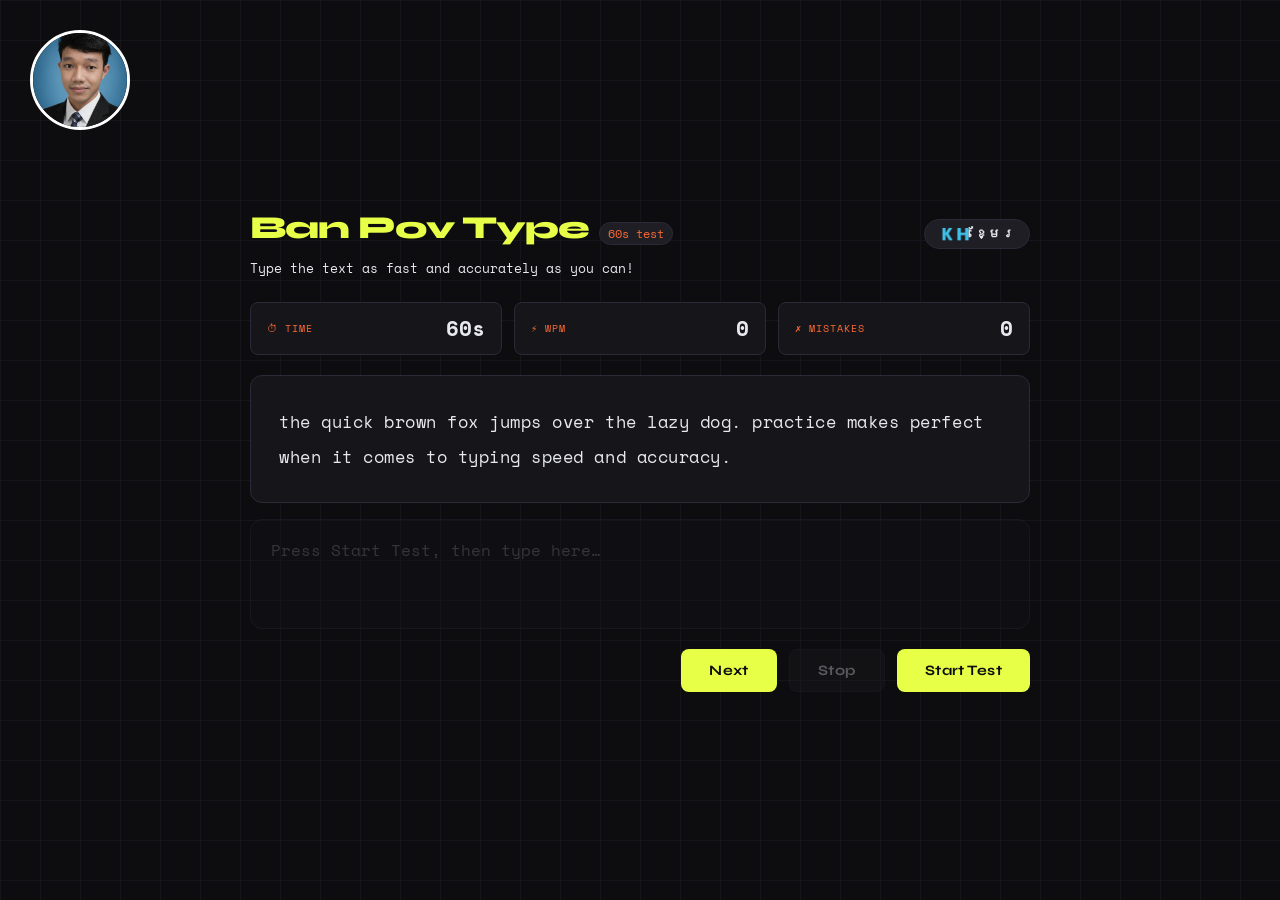
<file: app/index.html>
<!DOCTYPE html>
<html lang="en">
<head>
  <meta charset="UTF-8"/>
  <meta name="viewport" content="width=device-width, initial-scale=1.0"/>
  <title>Ban Pov Type</title>
  <link href="https://fonts.googleapis.com/css2?family=Space+Mono:wght@400;700&family=Syne:wght@400;700;800&family=Kantumruy+Pro:wght@400;600;700&display=swap" rel="stylesheet"/>
  <link rel="stylesheet" href="./src/style.css"/>
  <link rel="icon" type="image/png" href="./images/image.png">
  <img src="./images/typing.png" class="circle-logo">
</head>
<body>

  <!-- ══ PAGE 1: TYPING TEST ══ -->
  <div class="page" id="page-typing">
    <div class="inner">
      <header>
        <h1>Ban Pov Type</h1>
        <span id="badge-text">60s test</span>
        <button id="lang-toggle" class="lang-btn">🇰🇭 ខ្មែរ</button>
      </header>

      <p class="description" id="description-text">Type the text as fast and accurately as you can!</p>

      <div class="stats-bar">
        <div class="stat-chip" id="time-chip">
          <span class="label" id="label-time">⏱ Time</span>
          <span class="value" id="time">60s</span>
        </div>
        <div class="stat-chip">
          <span class="label" id="label-wpm">⚡ WPM</span>
          <span class="value" id="live-wpm">0</span>
        </div>
        <div class="stat-chip">
          <span class="label" id="label-mistakes">✗ Mistakes</span>
          <span class="value" id="mistakes">0</span>
        </div>
      </div>

      <div id="quote" class="quote-box">
        <span style="color:var(--muted)" class="loading">Loading quote</span>
      </div>

      <textarea id="quote-input" placeholder="Press Start Test, then type here…" disabled></textarea>

      <div class="btn-row">
        <button id="btn-next" class="btn-primary">Next</button>
        <button id="stop-test" class="btn-secondary" disabled>Stop</button>
        <button id="start-test" class="btn-primary">Start Test</button>
      </div>
    </div>
  </div>

  <!-- ══ PAGE 2: RESULTS ══ -->
  <div class="page" id="page-result">
    <div class="inner">
      <div class="result-header">
        <span class="trophy" id="rating-badge">🏅</span>
        <h2 id="rating-text">—</h2>
        <p id="rating-sub">—</p>
      </div>

      <div class="result-grid">
        <div class="result-card">
          <div class="rc-label" id="rc-label-wpm">WPM</div>
          <div class="rc-value" id="r-wpm">—</div>
          <div class="rc-unit" id="rc-unit-wpm">words / min</div>
        </div>
        <div class="result-card">
          <div class="rc-label" id="rc-label-time">Time</div>
          <div class="rc-value" id="r-time">—</div>
          <div class="rc-unit" id="rc-unit-time">seconds used</div>
        </div>
        <div class="result-card">
          <div class="rc-label" id="rc-label-accuracy">Accuracy</div>
          <div class="rc-value" id="r-accuracy">—</div>
          <div class="rc-unit" id="rc-unit-accuracy">percent</div>
        </div>
        <div class="result-card">
          <div class="rc-label" id="rc-label-mistakes">Mistakes</div>
          <div class="rc-value" id="r-mistakes">—</div>
          <div class="rc-unit" id="rc-unit-errors">errors</div>
        </div>
      </div>

      <div class="rating-row">
        <div class="rating-badge" id="rating-badge-2">🏅</div>
        <div>
          <div class="rating-text" id="rating-text-2">—</div>
          <div class="rating-sub" id="rating-sub-2">—</div>
        </div>
      </div>

      <div class="result-action-row">
        <button id="btn-try-again" class="btn-secondary">↺ Try Again</button>
        <button id="btn-next-quote" class="btn-primary">Next Quote →</button>
      </div>
    </div>
  </div>

  <script src="./src/script.js"></script>
</body>
</html>
</file>
<file: app/src/style.css>
:root {
      --bg: #0d0d0f;
      --surface: #16161a;
      --surface2: #1e1e24;
      --accent: #e8ff47;
      --accent2: #ff6b35;
      --text: #e8e8f0;
      --muted: #5a5a72;
      --success: #50fa7b;
      --fail: #ff5555;
      --border: #2a2a38;
    }

    * { margin: 0; padding: 0; box-sizing: border-box; }

    body {
      background: var(--bg);
      color: var(--text);
      font-family: 'Syne', sans-serif;
      min-height: 100vh;
      overflow-x: hidden;
    }

    body::before {
      content: '';
      position: fixed;
      inset: 0;
      background-image:
        linear-gradient(var(--border) 1px, transparent 1px),
        linear-gradient(90deg, var(--border) 1px, transparent 1px);
      background-size: 40px 40px;
      opacity: 0.3;
      pointer-events: none;
      z-index: 0;
    }

    /* ── Page system ── */
    .page {
      position: fixed;
      inset: 0;
      display: flex;
      flex-direction: column;
      align-items: center;
      justify-content: center;
      padding: 24px 20px;
      overflow-y: auto;
      z-index: 1;
      transition: transform 0.5s cubic-bezier(0.77, 0, 0.18, 1),
                  opacity  0.5s cubic-bezier(0.77, 0, 0.18, 1);
    }

    /* typing page sits at left, result page sits at right */
    #page-typing  { transform: translateX(0); opacity: 1; }
    #page-result  { transform: translateX(100%); opacity: 0; pointer-events: none; }

    /* active state */
    #page-typing.slide-out  { transform: translateX(-100%); opacity: 0; pointer-events: none; }
    #page-result.slide-in   { transform: translateX(0);     opacity: 1; pointer-events: all; }

    .inner {
      width: 100%;
      max-width: 780px;
    }
.circle-logo {
  width: 100px;
  height: 100px;
  border-radius: 50%;
  object-fit: cover;
  object-position: center top; 
  overflow: hidden;
  border: 3px solid white; 
  margin: 30px;
   position: fixed;
}
     
    header {
      display: flex;
      align-items: baseline;
      gap: 10px;
      margin-bottom: 10px;
    }
    header h1 {
      font-size: 2rem;
      font-weight: 800;
      letter-spacing: -1px;
      color: var(--accent);
    }
    header span {
      font-family: 'Space Mono', monospace;
      font-size: 0.75rem;
      color: var(--accent2);
      background: var(--surface2);
      padding: 2px 8px;
      border-radius: 20px;
      border: 1px solid var(--border);
    }
    .lang-btn {
  margin-left: auto;
  background: var(--surface2);
  color: var(--text);
  border: 1px solid var(--border);
  border-radius: 20px;
  padding: 6px 14px;
  font-size: 0.8rem;
  font-weight: 600;
  cursor: pointer;
  transition: border-color 0.2s, color 0.2s;
}
.lang-btn:hover { border-color: var(--accent); color: var(--accent); }


body.lang-km {
  font-family: 'Kantumruy Pro', sans-serif;
}
body.lang-km .quote-box {
  font-family: 'Kantumruy Pro', sans-serif;
  line-height: 2.4;
  font-size: 1.1rem;
}
body.lang-km textarea {
  font-family: 'Kantumruy Pro', sans-serif;
  font-size: 1rem;
  line-height: 2;
}
    .description {
      font-family: 'Space Mono', monospace;
      font-size: 0.8rem;
      color: var(--text);
      margin-bottom: 24px;
      line-height: 1.5;
    }

    /* ── Stats bar ── */
    .stats-bar {
      display: flex;
      gap: 12px;
      margin-bottom: 20px;
    }
    .stat-chip {
      display: flex;
      align-items: center;
      gap: 8px;
      background: var(--surface);
      border: 1px solid var(--border);
      border-radius: 8px;
      padding: 10px 16px;
      flex: 1;
      transition: border-color 0.3s;
    }
    .stat-chip.active { border-color: var(--accent); }
    .stat-chip .label {
      font-family: 'Space Mono', monospace;
      font-size: 0.65rem;
      color: var(--accent2);
      text-transform: uppercase;
      letter-spacing: 1px;
    }
    .stat-chip .value {
      font-family: 'Space Mono', monospace;
      font-size: 1.3rem;
      font-weight: 700;
      color: var(--text);
      margin-left: auto;
      transition: color 0.3s;
    }
    .stat-chip.active .value { color: var(--accent); }
    #time-chip.warning .value { color: var(--accent2); }

    .quote-box {
      background: var(--surface);
      border: 1px solid var(--border);
      border-radius: 12px;
      padding: 28px;
      margin-bottom: 16px;
      line-height: 2.1;
      font-family: 'Space Mono', monospace;
      font-size: 1.05rem;
      letter-spacing: 0.03em;
      user-select: none;
      min-height: 110px;
      position: relative;
      word-break: break-word;
      white-space: normal;
    }
    .quote-box::after {
      content: '';
      position: absolute;
      bottom: 0; left: 0; right: 0;
      height: 3px;
      background: linear-gradient(90deg, var(--accent), var(--accent2));
      transform: scaleX(0);
      transform-origin: left;
      transition: transform 0.4s ease;
      border-radius: 0 0 12px 12px;
    }
    .quote-box.in-progress::after { transform: scaleX(var(--progress, 0)); }

    .quote-char { transition: color 0.1s, background 0.1s; border-radius: 2px; }
    .quote-char.success { color: var(--success); }
    .quote-char.fail    { color: var(--fail); background: rgba(255,85,85,0.12); }
    .quote-char.current {
      color: var(--accent);
      background: rgba(232,255,71,0.15);
      outline: 1px solid var(--accent);
      outline-offset: 1px;
    }

    /* ── Textarea ── */
    textarea {
      width: 100%;
      background: var(--surface);
      border: 1px solid var(--border);
      border-radius: 12px;
      padding: 18px 20px;
      font-family: 'Space Mono', monospace;
      font-size: 1rem;
      color: var(--text);
      resize: none;
      height: 110px;
      transition: border-color 0.3s, box-shadow 0.3s;
      outline: none;
      margin-bottom: 16px;
    }
    textarea:focus {
      border-color: var(--accent);
      box-shadow: 0 0 0 3px rgba(232,255,71,0.08);
    }
    textarea:disabled { opacity: 0.4; cursor: not-allowed; }

    /* ── Buttons ── */
    .btn-row {
      display: flex;
      gap: 12px;
      justify-content: flex-end;
    }
    button {
      font-family: 'Syne', sans-serif;
      font-size: 0.9rem;
      font-weight: 700;
      padding: 12px 28px;
      border-radius: 8px;
      border: none;
      cursor: pointer;
      transition: transform 0.15s, opacity 0.15s, box-shadow 0.2s;
      letter-spacing: 0.03em;
    }
    button:active { transform: scale(0.97); }
    .btn-primary { background: var(--accent); color: var(--bg); }
    .btn-primary:hover { box-shadow: 0 0 20px rgba(232,255,71,0.35); }
    .btn-secondary {
      background: var(--surface2);
      color: var(--text);
      border: 1px solid var(--border);
    }
    .btn-secondary:hover { border-color: var(--accent2); color: var(--accent2); }
    button:disabled { opacity: 0.35; cursor: not-allowed; }

    /* ── Result page ── */
    #page-result .inner {
      max-width: 680px;
    }

    .result-header {
      text-align: center;
      margin-bottom: 36px;
    }
    .result-header .trophy {
      font-size: 4rem;
      display: block;
      margin-bottom: 12px;
      animation: popIn 0.5s cubic-bezier(0.22, 1, 0.36, 1);
    }
    @keyframes popIn {
      from { transform: scale(0.4); opacity: 0; }
      to   { transform: scale(1);   opacity: 1; }
    }
    .result-header h2 {
      font-size: 1.6rem;
      font-weight: 800;
      color: var(--accent);
      letter-spacing: -0.5px;
    }
    .result-header p {
      font-family: 'Space Mono', monospace;
      font-size: 0.8rem;
      color: var(--text);
      margin-top: 6px;
    }

    .result-grid {
      display: grid;
      grid-template-columns: repeat(4, 1fr);
      gap: 12px;
      margin-bottom: 16px;
    }
    @media (max-width: 540px) {
      .result-grid { grid-template-columns: repeat(2, 1fr); }
      .stats-bar { flex-wrap: wrap; }
      .result-action-row { flex-direction: column; }
    }

    .result-card {
      background: var(--surface);
      border: 1px solid var(--border);
      border-radius: 12px;
      padding: 20px 16px;
      text-align: center;
      position: relative;
      overflow: hidden;
    }
    .result-card::before {
      content: '';
      position: absolute;
      top: 0; left: 0; right: 0;
      height: 3px;
    }
    .result-card:nth-child(1)::before { background: var(--accent); }
    .result-card:nth-child(2)::before { background: var(--accent2); }
    .result-card:nth-child(3)::before { background: var(--success); }
    .result-card:nth-child(4)::before { background: var(--fail); }

    .rc-label {
      font-family: 'Space Mono', monospace;
      font-size: 0.6rem;
      text-transform: uppercase;
      letter-spacing: 1.5px;
      color: var(--accent2);
      margin-bottom: 10px;
    }
    .rc-value {
      font-family: 'Space Mono', monospace;
      font-size: 2.4rem;
      font-weight: 700;
      line-height: 1;
    }
    .rc-unit {
      font-size: 0.65rem;
      color: var(--text);
      margin-top: 6px;
    }
    .result-card:nth-child(1) .rc-value { color: var(--accent); }
    .result-card:nth-child(2) .rc-value { color: var(--accent2); }
    .result-card:nth-child(3) .rc-value { color: var(--success); }
    .result-card:nth-child(4) .rc-value { color: var(--fail); }

    .rating-row {
      display: flex;
      align-items: center;
      gap: 14px;
      padding: 16px 20px;
      background: var(--surface);
      border-radius: 12px;
      border: 1px solid var(--border);
      margin-bottom: 24px;
    }
    .rating-badge { font-size: 2rem; }
    .rating-text  { font-weight: 700; font-size: 1rem; }
    .rating-sub   { font-size: 0.78rem; color: var(--accent2); margin-top: 3px; }

    .result-action-row {
      display: flex;
      gap: 12px;
      justify-content: center;
    }
    .result-action-row button {
      flex: 1;
      max-width: 240px;
      padding: 14px 28px;
      font-size: 1rem;
    }

    /* Loading dots */
    .loading::after {
      content: '...';
      animation: dots 1.2s steps(4, end) infinite;
    }
    @keyframes dots {
      0%,20%  { content: '.'; }
      40%     { content: '..'; }
      60%,100%{ content: '...'; }
    }
</file>
